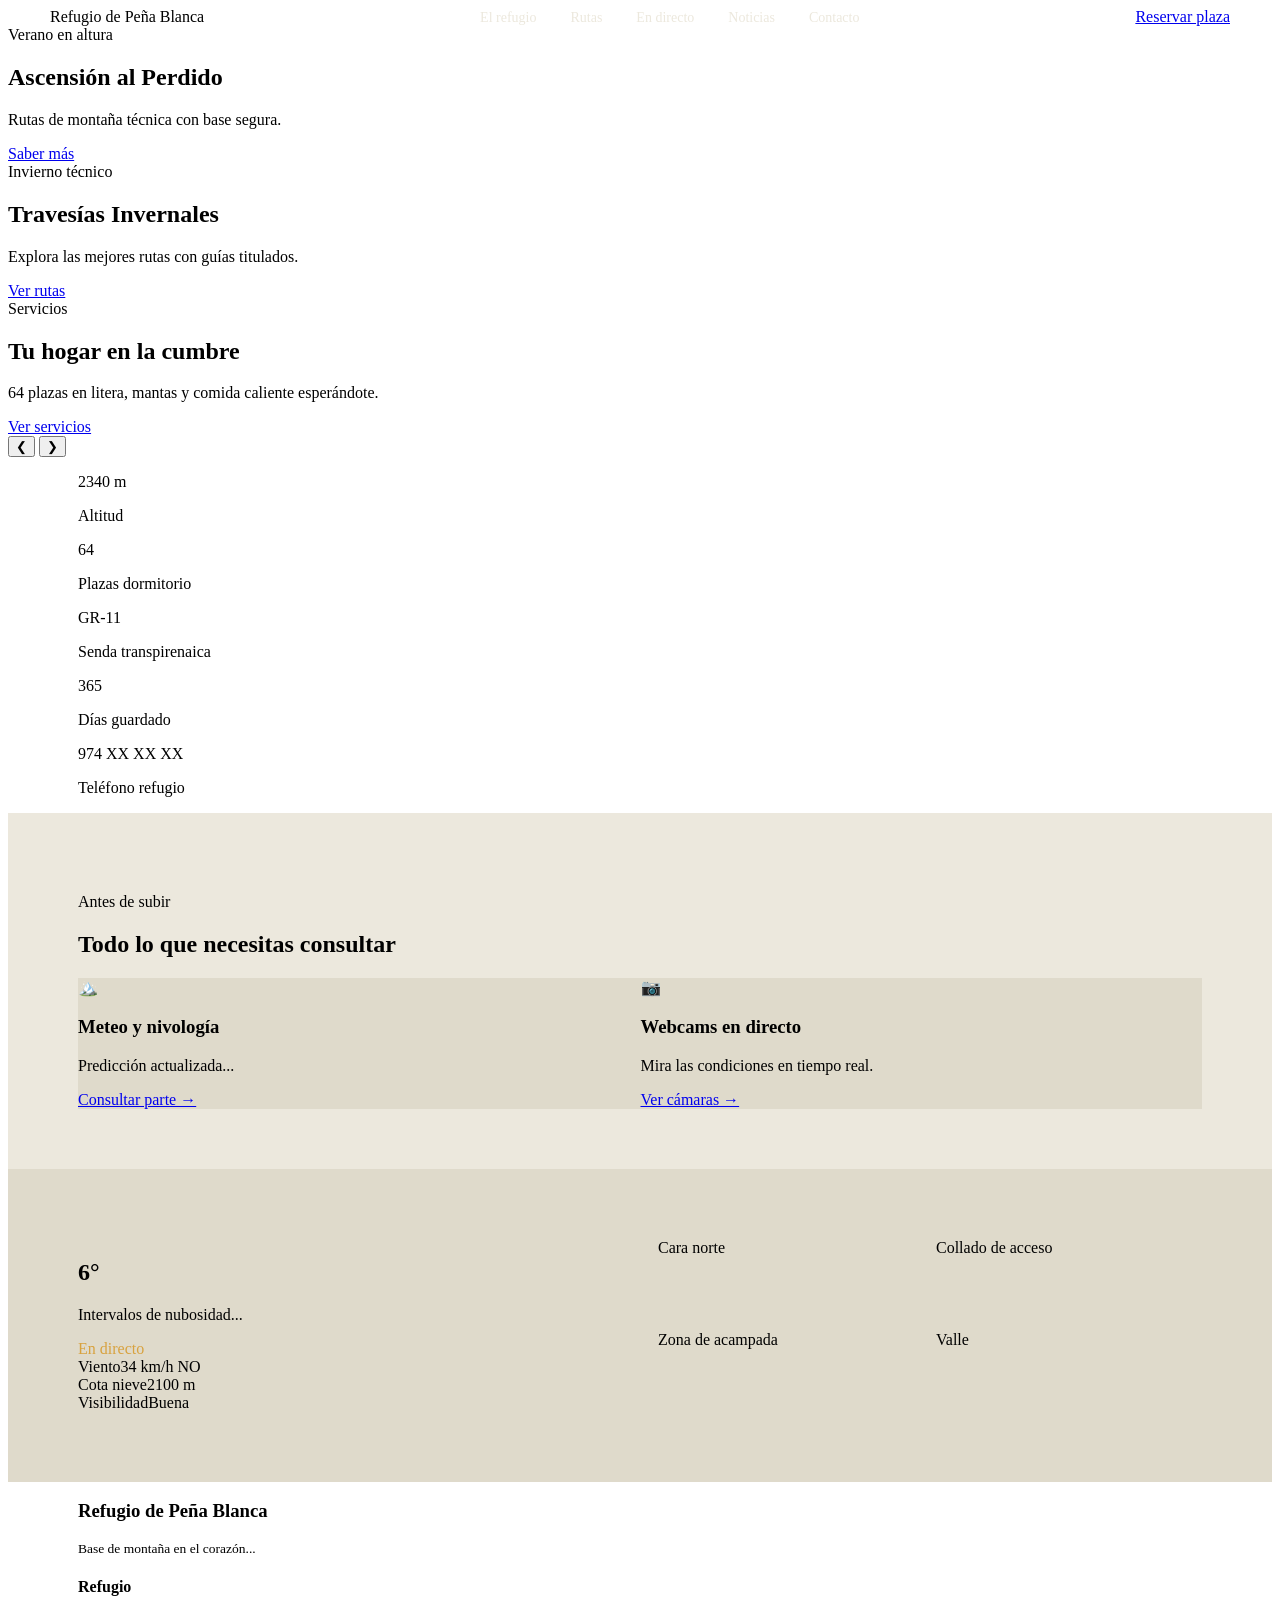
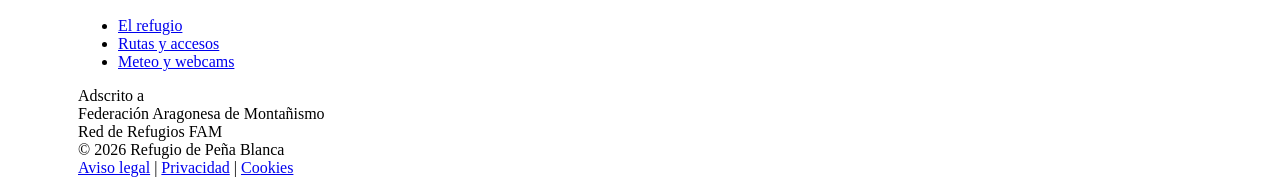
<file: index.html>
<!DOCTYPE html>
<html lang="es">
<head>
    <meta charset="UTF-8">
    <meta name="viewport" content="width=device-width, initial-scale=1.0">
    <title>Refugio de Peña Blanca</title>
    <link rel="stylesheet" href="style.css">
</head>
<body>

    <header class="header-sticky">
        <div class="header-container">
            <div class="logo">Refugio de Peña Blanca</div>
            <nav class="nav-menu">
                <a href="#">El refugio</a>
                <a href="#">Rutas</a>
                <a href="#">En directo</a>
                <a href="#">Noticias</a>
                <a href="#">Contacto</a>
            </nav>
            <a href="#" class="btn-primary">Reservar plaza</a>
        </div>
    </header>

    <section class="hero-slider">
        <div class="hero-slide active">
            <div class="hero-slide-content">
                <span class="eyebrow">Verano en altura</span>
                <h1>Ascensión al Perdido</h1>
                <p>Rutas de montaña técnica con base segura.</p>
                <a href="#" class="btn-primary">Saber más</a>
            </div>
        </div>
        <div class="hero-slide">
            <div class="hero-slide-content">
                <span class="eyebrow">Invierno técnico</span>
                <h1>Travesías Invernales</h1>
                <p>Explora las mejores rutas con guías titulados.</p>
                <a href="#" class="btn-primary">Ver rutas</a>
            </div>
        </div>
        <div class="hero-slide">
            <div class="hero-slide-content">
                <span class="eyebrow">Servicios</span>
                <h1>Tu hogar en la cumbre</h1>
                <p>64 plazas en litera, mantas y comida caliente esperándote.</p>
                <a href="#" class="btn-primary">Ver servicios</a>
            </div>
        </div>

        <button class="slider-btn prev">&#10094;</button>
        <button class="slider-btn next">&#10095;</button>

        <div class="slider-dots">
            <div class="dot active"></div>
            <div class="dot"></div>
            <div class="dot"></div>
        </div>
    </section>

    <section class="panel">
        <div class="panel-grid max-width-container">
            <div class="panel-item">
                <p class="panel-value">2340 m</p>
                <p class="panel-label">Altitud</p>
            </div>
            <div class="panel-item">
                <p class="panel-value">64</p>
                <p class="panel-label">Plazas dormitorio</p>
            </div>
            <div class="panel-item">
                <p class="panel-value">GR-11</p>
                <p class="panel-label">Senda transpirenaica</p>
            </div>
            <div class="panel-item">
                <p class="panel-value">365</p>
                <p class="panel-label">Días guardado</p>
            </div>
            <div class="panel-item">
                <p class="panel-value">974 XX XX XX</p>
                <p class="panel-label">Teléfono refugio</p>
            </div>
        </div>
    </section>

    <section class="quick-access-section">
        <div class="max-width-container">
            <span class="eyebrow">Antes de subir</span>
            <h2 class="section-title">Todo lo que necesitas consultar</h2>
            <div class="cards-grid">
                <div class="quick-card">
                    <div class="quick-icon">🏔️</div>
                    <h3>Meteo y nivología</h3>
                    <p>Predicción actualizada...</p>
                    <a href="#" class="quick-card-link">Consultar parte →</a>
                </div>
                <div class="quick-card">
                    <div class="quick-icon">📷</div>
                    <h3>Webcams en directo</h3>
                    <p>Mira las condiciones en tiempo real.</p>
                    <a href="#" class="quick-card-link">Ver cámaras →</a>
                </div>
                </div>
        </div>
    </section>

    <section class="live-section">
        <div class="max-width-container live-grid">
            <div class="weather-card">
                <div class="weather-top">
                    <div>
                        <h2 class="weather-temp">6°</h2>
                        <p class="weather-meta">Intervalos de nubosidad...</p>
                    </div>
                    <span class="eyebrow" style="color: var(--lantern)">En directo</span>
                </div>
                <div class="weather-detail">
                    <div class="weather-detail-item">Viento<span class="weather-detail-value">34 km/h NO</span></div>
                    <div class="weather-detail-item">Cota nieve<span class="weather-detail-value">2100 m</span></div>
                    <div class="weather-detail-item">Visibilidad<span class="weather-detail-value">Buena</span></div>
                </div>
            </div>
            <div class="cams-grid">
                <div class="cam"><span>Cara norte</span></div>
                <div class="cam"><span>Collado de acceso</span></div>
                <div class="cam"><span>Zona de acampada</span></div>
                <div class="cam"><span>Valle</span></div>
            </div>
        </div>
    </section>

    <footer>
        <div class="max-width-container footer-top">
            <div class="footer-brand">
                <h3>Refugio de Peña Blanca</h3>
                <p style="font-size: 13.5px;">Base de montaña en el corazón...</p>
            </div>
            <div>
                <h4>Refugio</h4>
                <ul>
                    <li><a href="#">El refugio</a></li>
                    <li><a href="#">Rutas y accesos</a></li>
                    <li><a href="#">Meteo y webcams</a></li>
                </ul>
            </div>
        </div>
        <div class="max-width-container federation-row">
            <span>Adscrito a</span>
            <div class="fed-logo">Federación Aragonesa de Montañismo</div>
            <div class="fed-logo">Red de Refugios FAM</div>
        </div>
        <div class="max-width-container legal">
            <div>© 2026 Refugio de Peña Blanca</div>
            <div>
                <a href="#">Aviso legal</a> | <a href="#">Privacidad</a> | <a href="#">Cookies</a>
            </div>
        </div>
    </footer>

    <script src="script.js"></script>
</body>
</html>
</file>
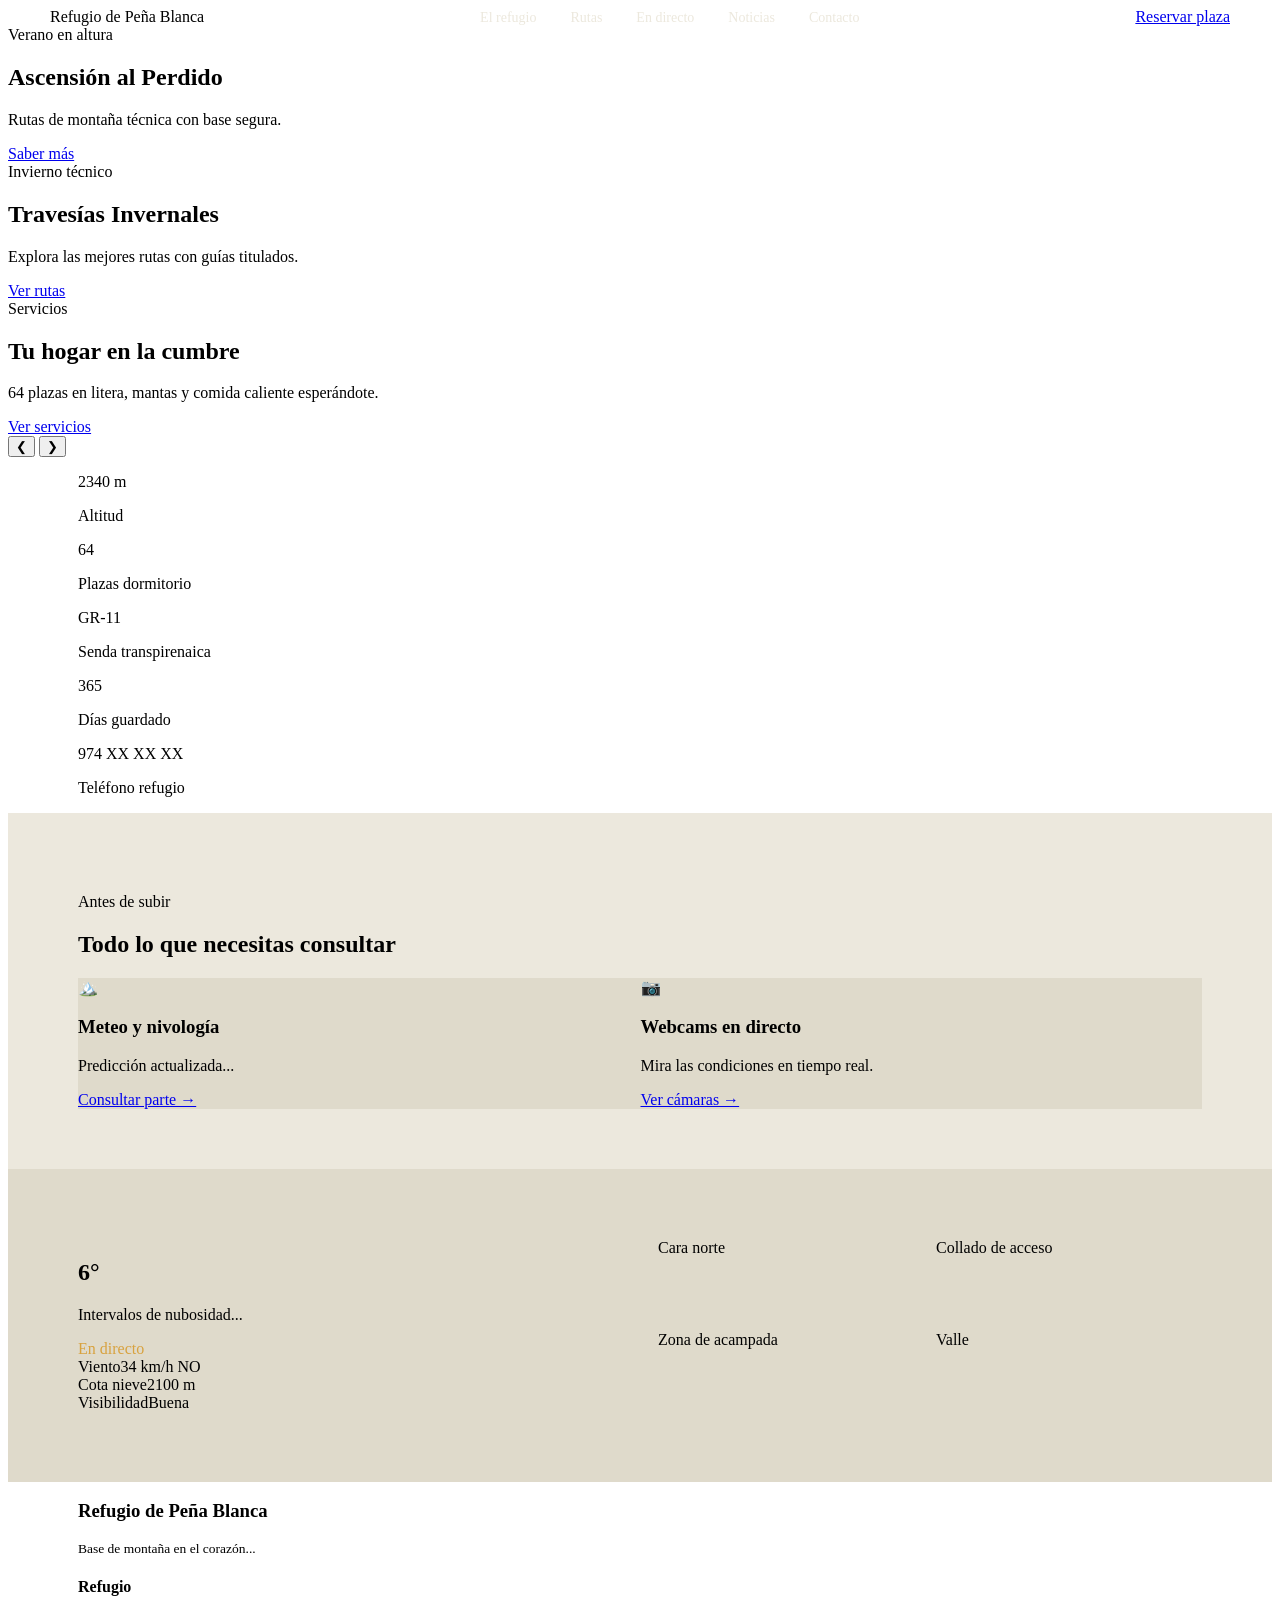
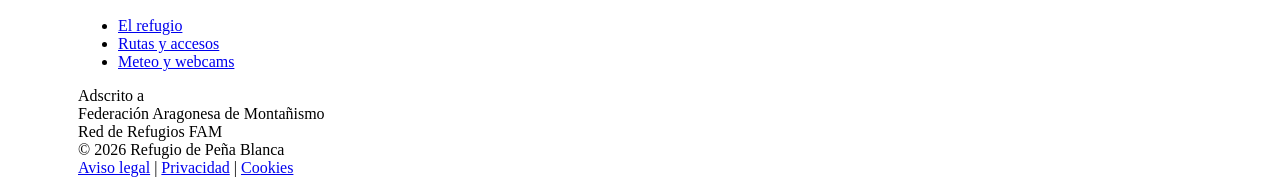
<file: refugio.html>
<!DOCTYPE html>
<html lang="es">
<head>
    <meta charset="UTF-8">
    <meta name="viewport" content="width=device-width, initial-scale=1.0">
    <title>Refugio de Peña Blanca</title>
    <link rel="stylesheet" href="style.css">
</head>
<body>

    <header class="header-sticky">
        <div class="header-container">
            <div class="logo">Refugio de Peña Blanca</div>
            <nav class="nav-menu">
                <a href="#">El refugio</a>
                <a href="#">Rutas</a>
                <a href="#">En directo</a>
                <a href="#">Noticias</a>
                <a href="#">Contacto</a>
            </nav>
            <a href="#" class="btn-primary">Reservar plaza</a>
        </div>
    </header>

    <section class="hero-slider">
        <div class="hero-slide active">
            <div class="hero-slide-content">
                <span class="eyebrow">Verano en altura</span>
                <h1>Ascensión al Perdido</h1>
                <p>Rutas de montaña técnica con base segura.</p>
                <a href="#" class="btn-primary">Saber más</a>
            </div>
        </div>
        <div class="hero-slide">
            <div class="hero-slide-content">
                <span class="eyebrow">Invierno técnico</span>
                <h1>Travesías Invernales</h1>
                <p>Explora las mejores rutas con guías titulados.</p>
                <a href="#" class="btn-primary">Ver rutas</a>
            </div>
        </div>
        <div class="hero-slide">
            <div class="hero-slide-content">
                <span class="eyebrow">Servicios</span>
                <h1>Tu hogar en la cumbre</h1>
                <p>64 plazas en litera, mantas y comida caliente esperándote.</p>
                <a href="#" class="btn-primary">Ver servicios</a>
            </div>
        </div>

        <button class="slider-btn prev">&#10094;</button>
        <button class="slider-btn next">&#10095;</button>

        <div class="slider-dots">
            <div class="dot active"></div>
            <div class="dot"></div>
            <div class="dot"></div>
        </div>
    </section>

    <section class="panel">
        <div class="panel-grid max-width-container">
            <div class="panel-item">
                <p class="panel-value">2340 m</p>
                <p class="panel-label">Altitud</p>
            </div>
            <div class="panel-item">
                <p class="panel-value">64</p>
                <p class="panel-label">Plazas dormitorio</p>
            </div>
            <div class="panel-item">
                <p class="panel-value">GR-11</p>
                <p class="panel-label">Senda transpirenaica</p>
            </div>
            <div class="panel-item">
                <p class="panel-value">365</p>
                <p class="panel-label">Días guardado</p>
            </div>
            <div class="panel-item">
                <p class="panel-value">974 XX XX XX</p>
                <p class="panel-label">Teléfono refugio</p>
            </div>
        </div>
    </section>

    <section class="quick-access-section">
        <div class="max-width-container">
            <span class="eyebrow">Antes de subir</span>
            <h2 class="section-title">Todo lo que necesitas consultar</h2>
            <div class="cards-grid">
                <div class="quick-card">
                    <div class="quick-icon">🏔️</div>
                    <h3>Meteo y nivología</h3>
                    <p>Predicción actualizada...</p>
                    <a href="#" class="quick-card-link">Consultar parte →</a>
                </div>
                <div class="quick-card">
                    <div class="quick-icon">📷</div>
                    <h3>Webcams en directo</h3>
                    <p>Mira las condiciones en tiempo real.</p>
                    <a href="#" class="quick-card-link">Ver cámaras →</a>
                </div>
                </div>
        </div>
    </section>

    <section class="live-section">
        <div class="max-width-container live-grid">
            <div class="weather-card">
                <div class="weather-top">
                    <div>
                        <h2 class="weather-temp">6°</h2>
                        <p class="weather-meta">Intervalos de nubosidad...</p>
                    </div>
                    <span class="eyebrow" style="color: var(--lantern)">En directo</span>
                </div>
                <div class="weather-detail">
                    <div class="weather-detail-item">Viento<span class="weather-detail-value">34 km/h NO</span></div>
                    <div class="weather-detail-item">Cota nieve<span class="weather-detail-value">2100 m</span></div>
                    <div class="weather-detail-item">Visibilidad<span class="weather-detail-value">Buena</span></div>
                </div>
            </div>
            <div class="cams-grid">
                <div class="cam"><span>Cara norte</span></div>
                <div class="cam"><span>Collado de acceso</span></div>
                <div class="cam"><span>Zona de acampada</span></div>
                <div class="cam"><span>Valle</span></div>
            </div>
        </div>
    </section>

    <footer>
        <div class="max-width-container footer-top">
            <div class="footer-brand">
                <h3>Refugio de Peña Blanca</h3>
                <p style="font-size: 13.5px;">Base de montaña en el corazón...</p>
            </div>
            <div>
                <h4>Refugio</h4>
                <ul>
                    <li><a href="#">El refugio</a></li>
                    <li><a href="#">Rutas y accesos</a></li>
                    <li><a href="#">Meteo y webcams</a></li>
                </ul>
            </div>
        </div>
        <div class="max-width-container federation-row">
            <span>Adscrito a</span>
            <div class="fed-logo">Federación Aragonesa de Montañismo</div>
            <div class="fed-logo">Red de Refugios FAM</div>
        </div>
        <div class="max-width-container legal">
            <div>© 2026 Refugio de Peña Blanca</div>
            <div>
                <a href="#">Aviso legal</a> | <a href="#">Privacidad</a> | <a href="#">Cookies</a>
            </div>
        </div>
    </footer>

    <script src="script.js"></script>
</body>
</html>
</file>
<file: style.css>
:root {
  --granite: #232B2E;
  --granite-2: #2E3739;
  --stone: #6B7570;
  --snowfield: #ECE8DD;
  --snowfield-2: #DFDACB;
  --ember: #AD5A2C;
  --lantern: #D8A23F;
  --pine: #4F6350;
  --ink: #1B2022;
}

@import url('https://fonts.googleapis.com/css2?family=Fraunces:opsz,wght@9..144,400;9..144,600;9..144,700&family=Work+Sans:wght@400;500;600&family=JetBrains+Mono:wght@400;500&display=swap');

/* Añade esto al inicio de tu style.css para centrar contenedores */
.max-width-container {
  max-width: 1180px;
  margin: 0 auto;
  padding: 0 28px;
  width: 100%;
  box-sizing: border-box;
}

.header-container {
  display: flex;
  justify-content: space-between;
  align-items: center;
  max-width: 1180px;
  margin: 0 auto;
  padding: 0 28px;
  height: 100%;
}

.nav-menu a {
  color: #ECE8DD;
  text-decoration: none;
  margin: 0 15px;
  font-size: 14px;
  transition: color 0.2s;
}

.nav-menu a:hover {
  color: var(--lantern);
}

.live-grid {
  display: grid;
  grid-template-columns: 1fr 1fr;
  gap: 36px;
}

.cams-grid {
  display: grid;
  grid-template-columns: 1fr 1fr;
  gap: 12px;
}

.cards-grid {
  display: grid;
  grid-template-columns: repeat(auto-fit, minmax(200px, 1fr));
  gap: 1px;
  background: var(--snowfield-2);
}

.quick-access-section {
  background: var(--snowfield);
  padding: 80px 0 60px;
}

.live-section {
  background: var(--snowfield-2);
  padding: 70px 0;
}

/* AQUÍ PEGA EL RESTO DE TU DOCUMENTO CSS (body, h1, header-sticky, hero-slider, etc.) *//* Añade esto al inicio de tu style.css */
.max-width-container {
  max-width: 1180px;
  margin: 0 auto;
  padding: 0 28px;
  width: 100%;
  box-sizing: border-box;
}

.header-container {
  display: flex;
  justify-content: space-between;
  align-items: center;
  max-width: 1180px;
  margin: 0 auto;
  padding: 0 28px;
  height: 100%;
}

.nav-menu a {
  color: #ECE8DD;
  text-decoration: none;
  margin: 0 15px;
  font-size: 14px;
  transition: color 0.2s;
}

.nav-menu a:hover {
  color: var(--lantern);
}

.live-grid {
  display: grid;
  grid-template-columns: 1fr 1fr;
  gap: 36px;
}

.cams-grid {
  display: grid;
  grid-template-columns: 1fr 1fr;
  gap: 12px;
}

.cards-grid {
  display: grid;
  grid-template-columns: repeat(auto-fit, minmax(200px, 1fr));
  gap: 1px;
  background: var(--snowfield-2);
}

.quick-access-section {
  background: var(--snowfield);
  padding: 80px 0 60px;
}

.live-section {
  background: var(--snowfield-2);
  padding: 70px 0;
}
</file>
